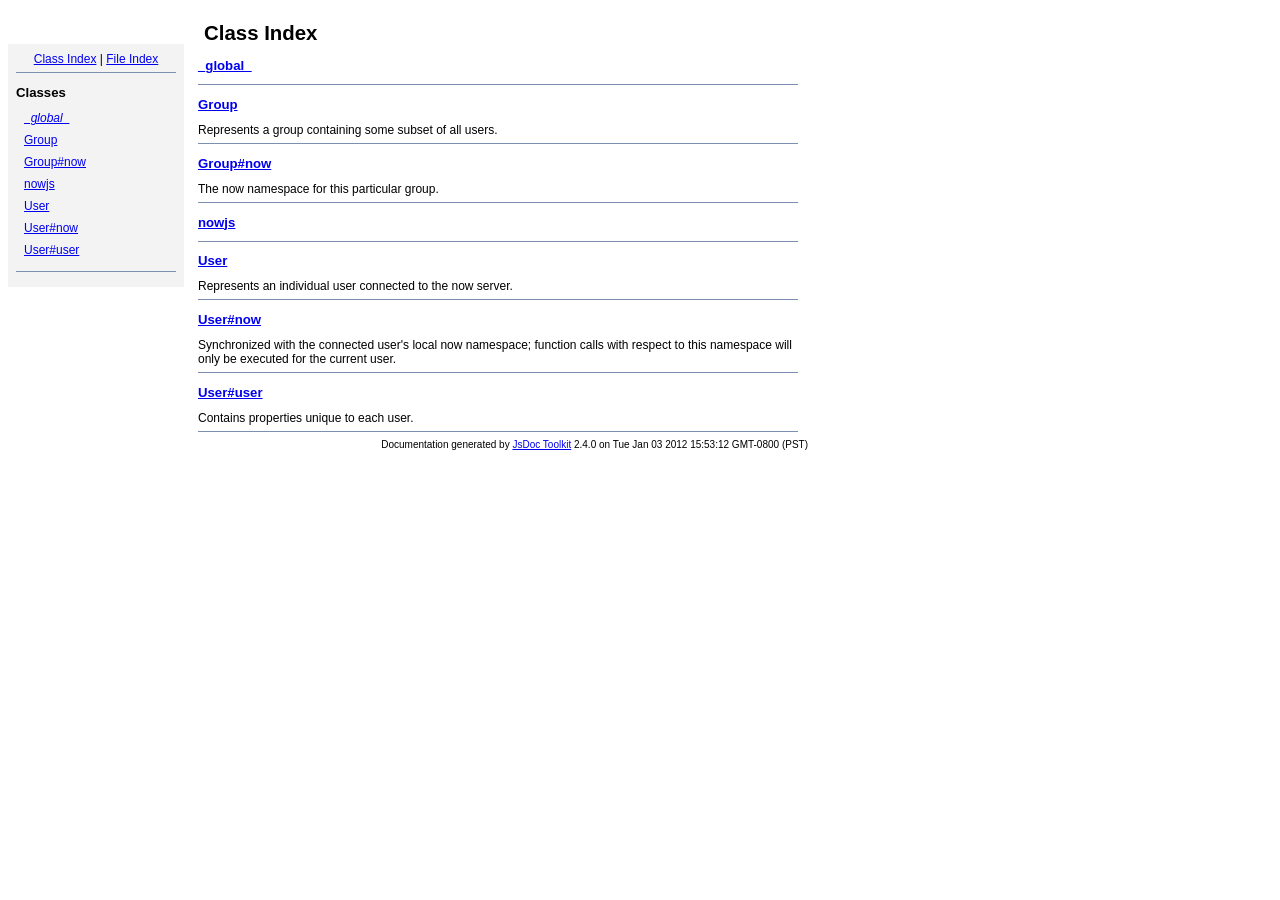
<file: node_modules/now/doc/jsdoc/index.html>
<!DOCTYPE html PUBLIC "-//W3C//DTD XHTML 1.0 Transitional//EN"
        "http://www.w3.org/TR/xhtml1/DTD/xhtml1-transitional.dtd">
<html xmlns="http://www.w3.org/1999/xhtml" xml:lang="en" lang="en">
	<head>
		<meta http-equiv="content-type" content="text/html; charset=utf-8" />
		
		<title>JsDoc Reference - Index</title>
		<meta name="generator" content="JsDoc Toolkit" />
		
		<style type="text/css">
		/* default.css */
body
{
	font: 12px "Lucida Grande", Tahoma, Arial, Helvetica, sans-serif;
	width: 800px;
}

.header
{
	clear: both;
	background-color: #ccc;
	padding: 8px;
}

h1
{
	font-size: 150%;
	font-weight: bold;
	padding: 0;
	margin: 1em 0 0 .3em;
}

hr
{
	border: none 0;
	border-top: 1px solid #7F8FB1;
	height: 1px;
}

pre.code
{
	display: block;
	padding: 8px;
	border: 1px dashed #ccc;
}

#index
{
	margin-top: 24px;
	float: left;
	width: 160px;
	position: absolute;
	left: 8px;
	background-color: #F3F3F3;
	padding: 8px;
}

#content
{
	margin-left: 190px;
	width: 600px;
}

.classList
{
	list-style-type: none;
	padding: 0;
	margin: 0 0 0 8px;
	font-family: arial, sans-serif;
	font-size: 1em;
	overflow: auto;
}

.classList li
{
	padding: 0;
	margin: 0 0 8px 0;
}

.summaryTable { width: 100%; }

h1.classTitle
{
	font-size:170%;
	line-height:130%;
}

h2 { font-size: 110%; }
caption, div.sectionTitle
{
	background-color: #7F8FB1;
	color: #fff;
	font-size:130%;
	text-align: left;
	padding: 2px 6px 2px 6px;
	border: 1px #7F8FB1 solid;
}

div.sectionTitle { margin-bottom: 8px; }
.summaryTable thead { display: none; }

.summaryTable td
{
	vertical-align: top;
	padding: 4px;
	border-bottom: 1px #7F8FB1 solid;
	border-right: 1px #7F8FB1 solid;
}

/*col#summaryAttributes {}*/
.summaryTable td.attributes
{
	border-left: 1px #7F8FB1 solid;
	width: 140px;
	text-align: right;
}

td.attributes, .fixedFont
{
	line-height: 15px;
	color: #002EBE;
	font-family: "Courier New",Courier,monospace;
	font-size: 13px;
}

.summaryTable td.nameDescription
{
	text-align: left;
	font-size: 13px;
	line-height: 15px;
}

.summaryTable td.nameDescription, .description
{
	line-height: 15px;
	padding: 4px;
	padding-left: 4px;
}

.summaryTable { margin-bottom: 8px; }

ul.inheritsList
{
	list-style: square;
	margin-left: 20px;
	padding-left: 0;
}

.detailList {
	margin-left: 20px; 
	line-height: 15px;
}
.detailList dt { margin-left: 20px; }

.detailList .heading
{
	font-weight: bold;
	padding-bottom: 6px;
	margin-left: 0;
}

.light, td.attributes, .light a:link, .light a:visited
{
	color: #777;
	font-style: italic;
}

.fineprint
{
	text-align: right;
	font-size: 10px;
}
		</style>
	</head>
	
	<body>
		<div id="header">
</div>
		
		<div id="index">
			<div align="center"><a href="index.html">Class Index</a>
| <a href="files.html">File Index</a></div>
<hr />
<h2>Classes</h2>
<ul class="classList">
	
	<li><i><a href="symbols/_global_.html">_global_</a></i></li>
	
	<li><a href="symbols/Group.html">Group</a></li>
	
	<li><a href="symbols/Group%23now.html">Group#now</a></li>
	
	<li><a href="symbols/nowjs.html">nowjs</a></li>
	
	<li><a href="symbols/User.html">User</a></li>
	
	<li><a href="symbols/User%23now.html">User#now</a></li>
	
	<li><a href="symbols/User%23user.html">User#user</a></li>
	
</ul>
<hr />
		</div>
		
		<div id="content">
			<h1 class="classTitle">Class Index</h1>
			
			
			<div>
				<h2><a href="symbols/_global_.html">_global_</a></h2>
				
			</div>
			<hr />
			
			<div>
				<h2><a href="symbols/Group.html">Group</a></h2>
				Represents a group containing some subset of all
     users.
			</div>
			<hr />
			
			<div>
				<h2><a href="symbols/Group%23now.html">Group#now</a></h2>
				The now namespace for this particular group.
			</div>
			<hr />
			
			<div>
				<h2><a href="symbols/nowjs.html">nowjs</a></h2>
				
			</div>
			<hr />
			
			<div>
				<h2><a href="symbols/User.html">User</a></h2>
				Represents an individual user connected to the now
server.
			</div>
			<hr />
			
			<div>
				<h2><a href="symbols/User%23now.html">User#now</a></h2>
				Synchronized with the connected user's local now
namespace; function calls with respect to this namespace will
only be executed for the current user.
			</div>
			<hr />
			
			<div>
				<h2><a href="symbols/User%23user.html">User#user</a></h2>
				Contains properties unique to each user.
			</div>
			<hr />
			
			
		</div>
		<div class="fineprint" style="clear:both">
			
			Documentation generated by <a href="http://code.google.com/p/jsdoc-toolkit/" target="_blankt">JsDoc Toolkit</a> 2.4.0 on Tue Jan 03 2012 15:53:12 GMT-0800 (PST)
		</div>
	</body>
</html>
</file>
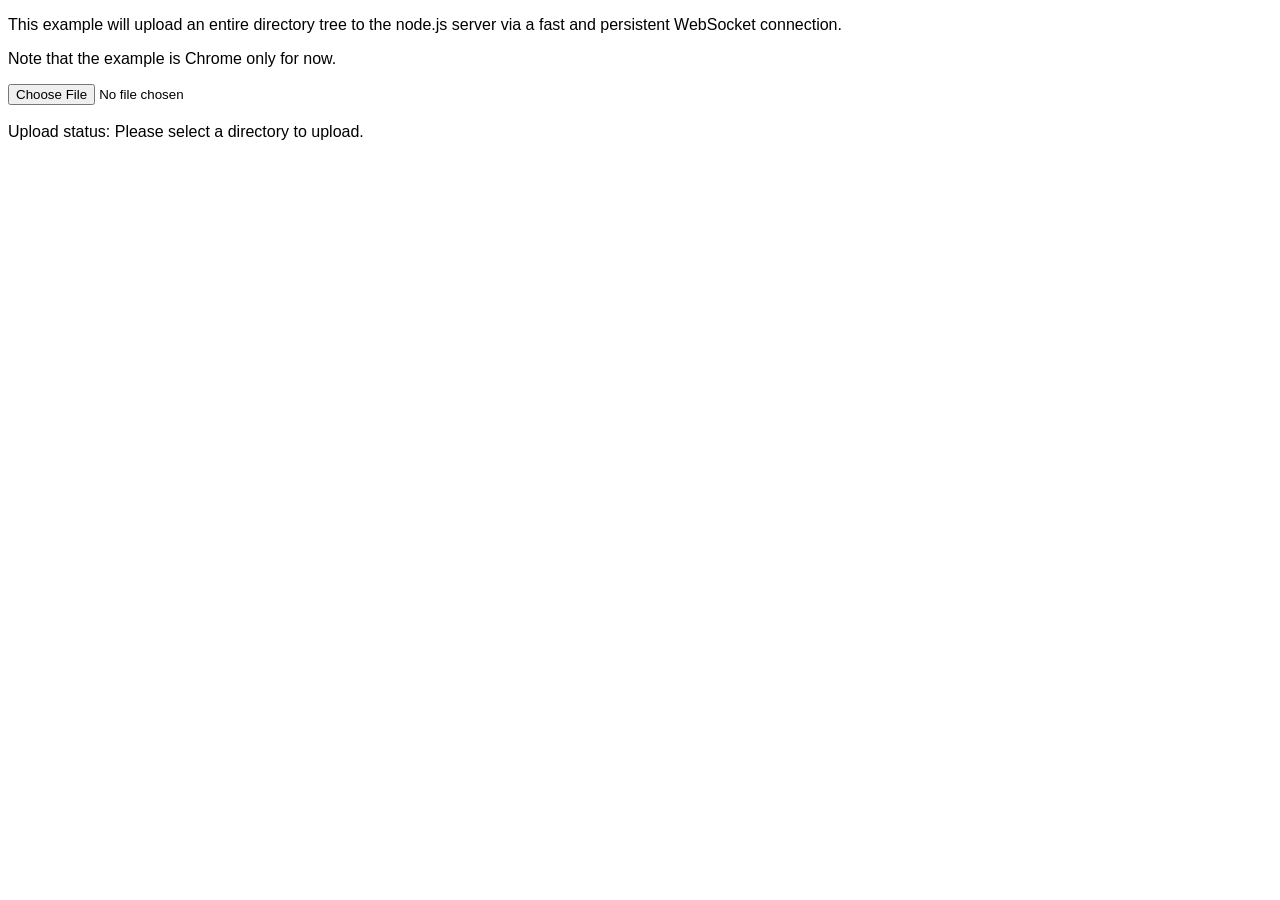
<file: node_modules/ws/examples/fileapi/public/index.html>
<!DOCTYPE html>
<html>
  <head>
    <style>
      body {
        font-family: Tahoma, Geneva, sans-serif;
      }
      div {
        display: inline;
      }
    </style>
    <script src='uploader.js'></script>
    <script src='app.js'></script>
  </head>
  <body>
    <p>This example will upload an entire directory tree to the node.js server via a fast and persistent WebSocket connection.</p>
    <p>Note that the example is Chrome only for now.</p>
    <input type="file" webkitdirectory /><br/><br/>
    Upload status:
    <div id='progress'>Please select a directory to upload.</div>
  </body>
</html>
</file>
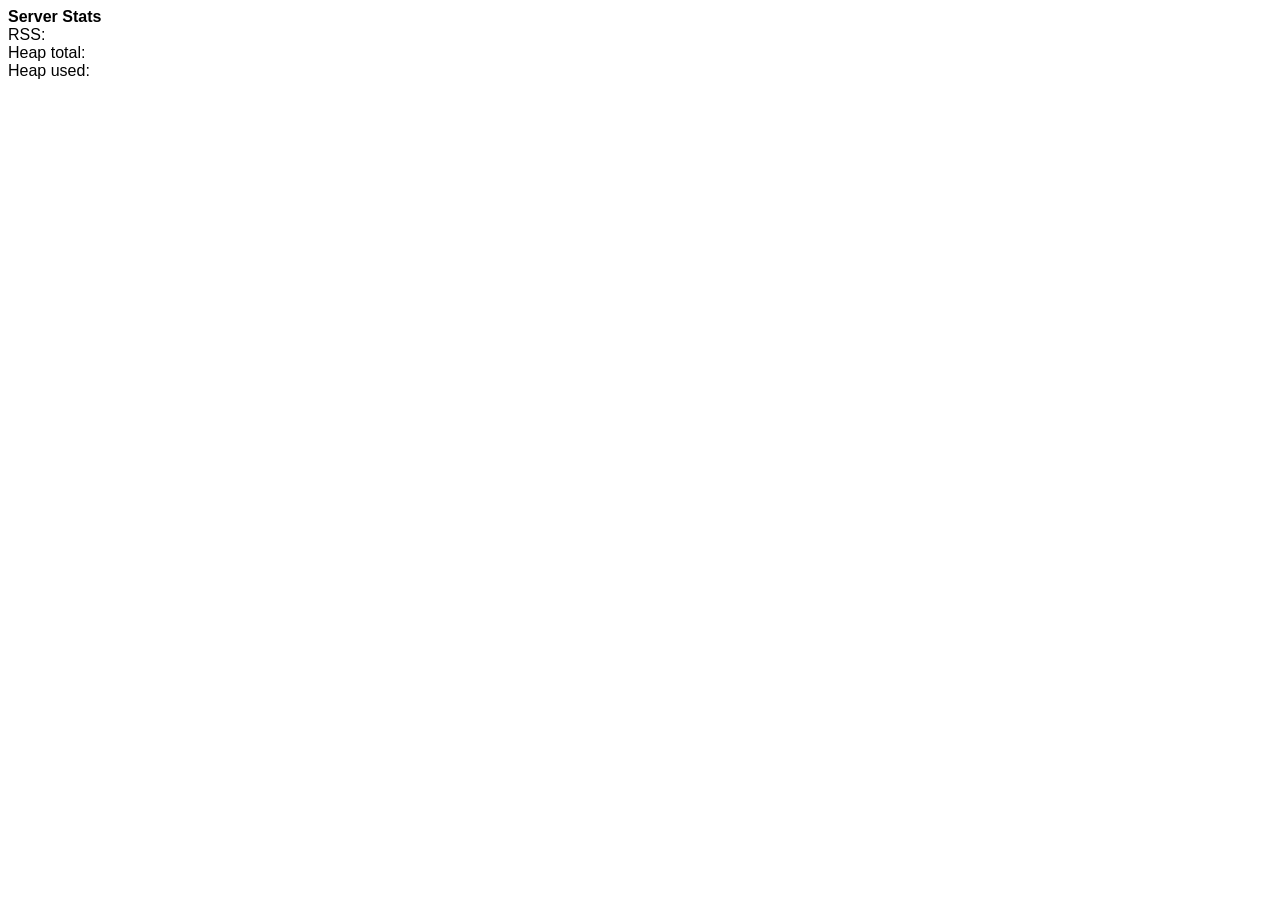
<file: node_modules/ws/examples/serverstats-express_3/public/index.html>
<!DOCTYPE html>
<html>
  <head>
    <style>
      body {
        font-family: Tahoma, Geneva, sans-serif;
      }

      div {
        display: inline;
      }
    </style>
    <script>
      function updateStats(memuse) {
        document.getElementById('rss').innerHTML = memuse.rss;
        document.getElementById('heapTotal').innerHTML = memuse.heapTotal;
        document.getElementById('heapUsed').innerHTML = memuse.heapUsed;
      }

      var host = window.document.location.host.replace(/:.*/, '');
      var ws = new WebSocket('ws://' + host + ':8080');
      ws.onmessage = function (event) {
        updateStats(JSON.parse(event.data));
      };
    </script>
  </head>
  <body>
    <strong>Server Stats</strong><br>
    RSS: <div id='rss'></div><br>
    Heap total: <div id='heapTotal'></div><br>
    Heap used: <div id='heapUsed'></div><br>
  </body>
</html>
</file>
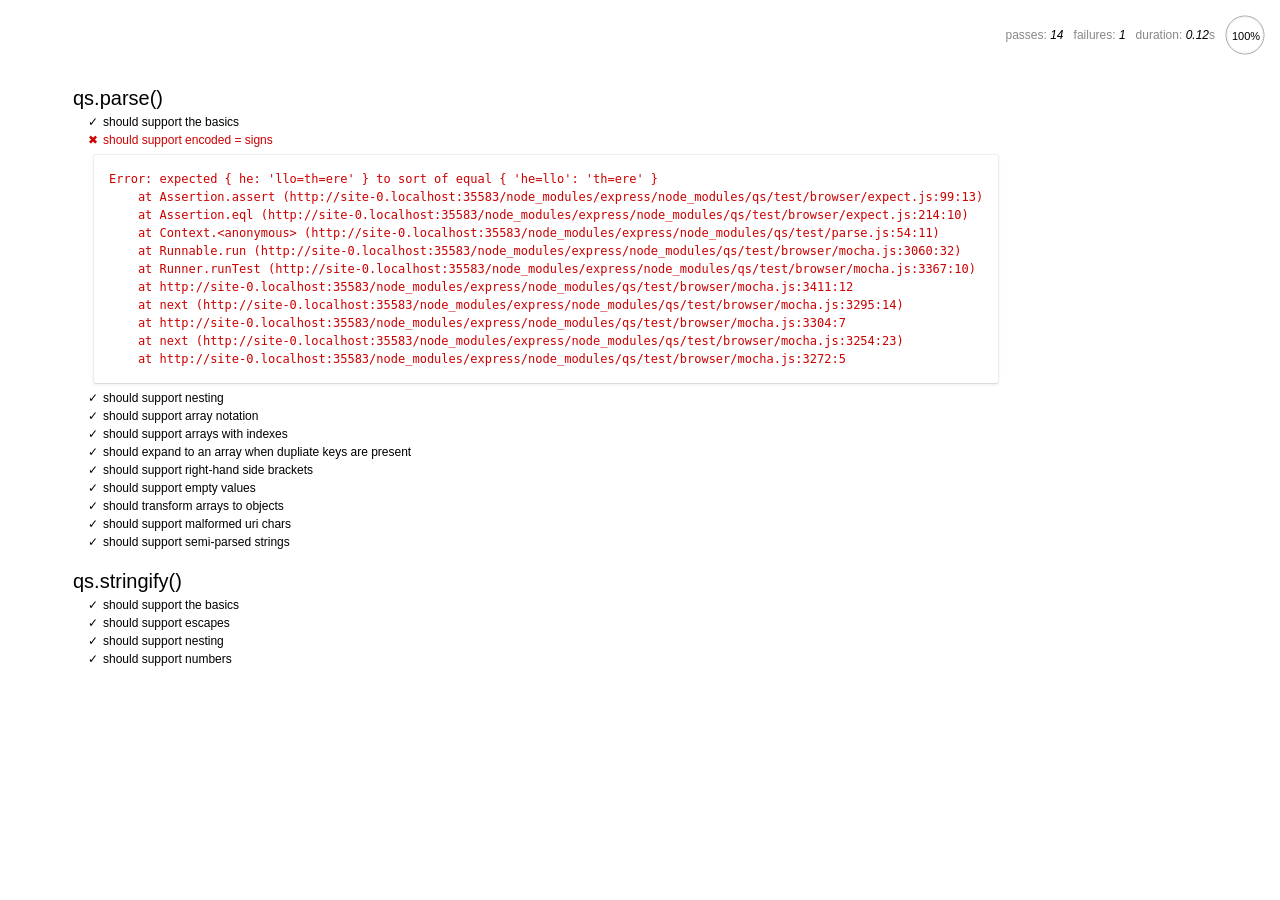
<file: node_modules/express/node_modules/qs/test/browser/index.html>
<html>
  <head>
    <title>Mocha</title>
    <meta http-equiv="Content-Type" content="text/html; charset=UTF-8">
    <link rel="stylesheet" href="mocha.css" />
    <script src="jquery.js" type="text/javascript"></script>
    <script src="expect.js"></script>
    <script src="mocha.js"></script>
    <script>mocha.setup('bdd')</script>
    <script src="qs.js"></script>
    <script src="../parse.js"></script>
    <script src="../stringify.js"></script>
    <script>onload = mocha.run;</script>
  </head>
  <body>
    <div id="mocha"></div>
  </body>
</html>
</file>
<file: node_modules/express/node_modules/qs/test/browser/mocha.css>
body {
  font: 20px/1.5 "Helvetica Neue", Helvetica, Arial, sans-serif;
  padding: 60px 50px;
}

#mocha h1, h2 {
  margin: 0;
}

#mocha h1 {
  margin-top: 15px;
  font-size: 1em;
  font-weight: 200;
}

#mocha .suite .suite h1 {
  margin-top: 0;
  font-size: .8em;
}

#mocha h2 {
  font-size: 12px;
  font-weight: normal;
  cursor: pointer;
}

#mocha .suite {
  margin-left: 15px;
}

#mocha .test {
  margin-left: 15px;
}

#mocha .test:hover h2::after {
  position: relative;
  top: 0;
  right: -10px;
  content: '(view source)';
  font-size: 12px;
  font-family: arial;
  color: #888;
}

#mocha .test.pending:hover h2::after {
  content: '(pending)';
  font-family: arial;
}

#mocha .test.pass.medium .duration {
  background: #C09853;
}

#mocha .test.pass.slow .duration {
  background: #B94A48;
}

#mocha .test.pass::before {
  content: '✓';
  font-size: 12px;
  display: block;
  float: left;
  margin-right: 5px;
}

#mocha .test.pass .duration {
  font-size: 9px;
  margin-left: 5px;
  padding: 2px 5px;
  color: white;
  -webkit-box-shadow: inset 0 1px 1px rgba(0,0,0,.2);
  -moz-box-shadow: inset 0 1px 1px rgba(0,0,0,.2);
  box-shadow: inset 0 1px 1px rgba(0,0,0,.2);
  -webkit-border-radius: 5px;
  -moz-border-radius: 5px;
  -ms-border-radius: 5px;
  -o-border-radius: 5px;
  border-radius: 5px;
}

#mocha .test.pass.fast .duration {
  display: none;
}

#mocha .test.pending {
  color: #0b97c4;
}

#mocha .test.pending::before {
  content: '◦';
  color: #0b97c4;
}

#mocha .test.fail {
  color: #c00;
}

#mocha .test.fail pre {
  color: black;
}

#mocha .test.fail::before {
  content: '✖';
  font-size: 12px;
  display: block;
  float: left;
  margin-right: 5px;
  color: #c00;
}

#mocha .test pre.error {
  color: #c00;
}

#mocha .test pre {
  display: inline-block;
  font: 12px/1.5 monaco, monospace;
  margin: 5px;
  padding: 15px;
  border: 1px solid #eee;
  border-bottom-color: #ddd;
  -webkit-border-radius: 3px;
  -webkit-box-shadow: 0 1px 3px #eee;
}

#error {
  color: #c00;
  font-size: 1.5  em;
  font-weight: 100;
  letter-spacing: 1px;
}

#stats {
  position: fixed;
  top: 15px;
  right: 10px;
  font-size: 12px;
  margin: 0;
  color: #888;
}

#stats .progress {
  float: right;
  padding-top: 0;
}

#stats em {
  color: black;
}

#stats li {
  display: inline-block;
  margin: 0 5px;
  list-style: none;
  padding-top: 11px;
}

code .comment { color: #ddd }
code .init { color: #2F6FAD }
code .string { color: #5890AD }
code .keyword { color: #8A6343 }
code .number { color: #2F6FAD }
</file>
